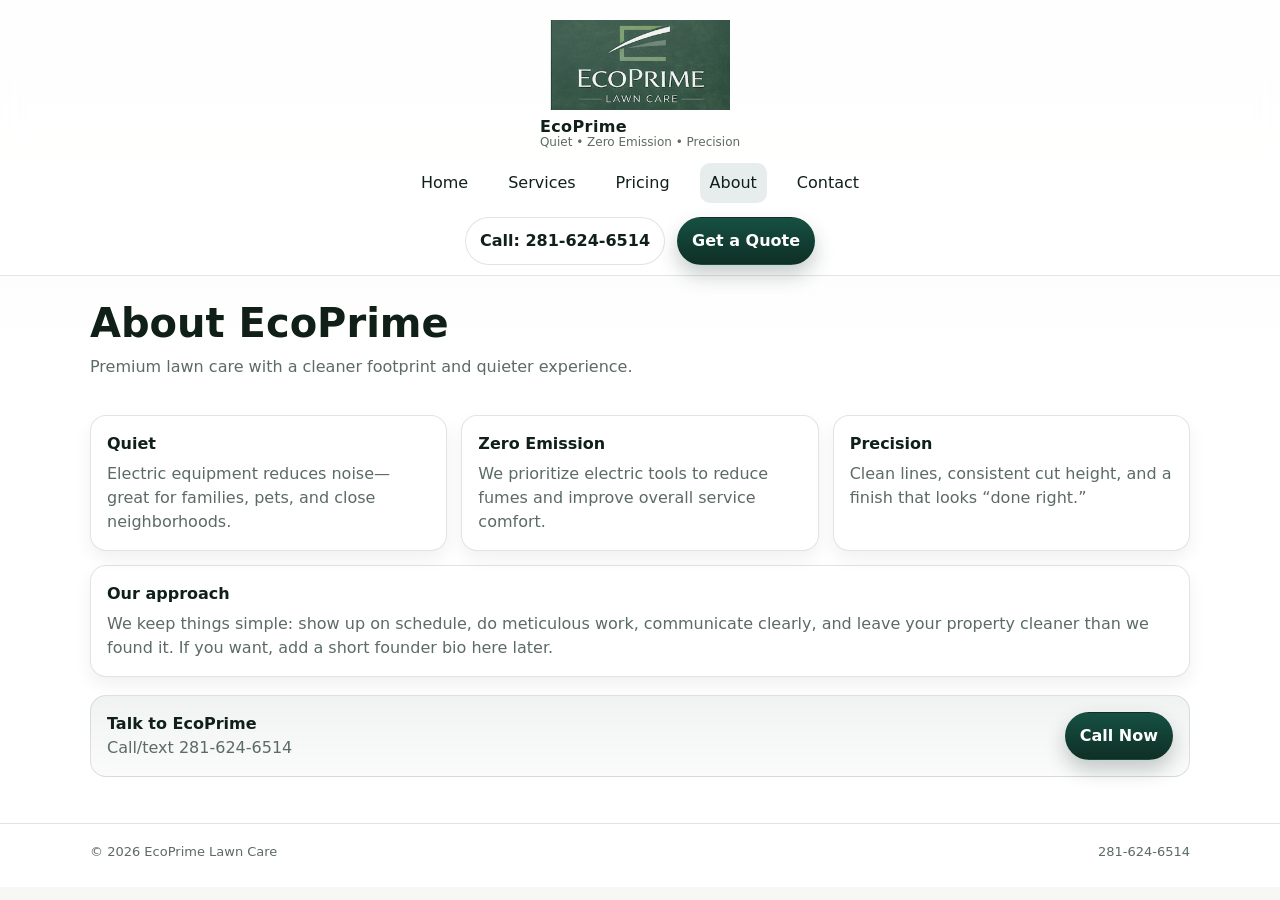
<file: about.html>
<!doctype html>
<html lang="en">
<head>
  <meta charset="utf-8" />
  <meta name="viewport" content="width=device-width,initial-scale=1" />
  <title>About | EcoPrime Lawn Care</title>
  <meta name="description" content="About EcoPrime Lawn Care: quiet, zero-emission lawn care focused on precision." />
  <link rel="stylesheet" href="assets/css/styles.css" />
</head>
<body>
  <a class="skip-link" href="#main">Skip to content</a>

  <header class="site-header">
    <div class="container navbar">
      <a class="brand" href="index.html">
        <img src="assets/img/ecoprime_logo_darkgreen.png" alt="EcoPrime Lawn Care logo" />
        <div class="brand-text">
          <strong>EcoPrime</strong>
          <span>Quiet • Zero Emission • Precision</span>
        </div>
      </a>

      <nav class="nav-links" aria-label="Primary">
        <a data-nav href="index.html">Home</a>
        <a data-nav href="services.html">Services</a>
        <a data-nav href="pricing.html">Pricing</a>
        <a data-nav href="about.html">About</a>
        <a data-nav href="contact.html">Contact</a>
      </nav>

      <div class="nav-cta">
        <a class="btn btn-ghost" href="tel:12816246514">Call: 281-624-6514</a>
        <a class="btn btn-primary" href="contact.html">Get a Quote</a>
      </div>
    </div>
  </header>

  <main id="main">
    <section class="page-title">
      <div class="container">
        <h1>About EcoPrime</h1>
        <p>Premium lawn care with a cleaner footprint and quieter experience.</p>
      </div>
    </section>

    <section class="section">
      <div class="container grid-3">
        <div class="card">
          <h3>Quiet</h3>
          <p>Electric equipment reduces noise—great for families, pets, and close neighborhoods.</p>
        </div>
        <div class="card">
          <h3>Zero Emission</h3>
          <p>We prioritize electric tools to reduce fumes and improve overall service comfort.</p>
        </div>
        <div class="card">
          <h3>Precision</h3>
          <p>Clean lines, consistent cut height, and a finish that looks “done right.”</p>
        </div>
      </div>

      <div class="container">
        <div class="card" style="margin-top:14px;">
          <h3>Our approach</h3>
          <p>
            We keep things simple: show up on schedule, do meticulous work, communicate clearly, and leave your property cleaner than we found it.
            If you want, add a short founder bio here later.
          </p>
        </div>

        <div class="callout">
          <div>
            <div style="font-weight:700;">Talk to EcoPrime</div>
            <div style="color:var(--muted);">Call/text 281-624-6514</div>
          </div>
          <a class="btn btn-primary" href="tel:12816246514">Call Now</a>
        </div>
      </div>
    </section>
  </main>

  <footer class="footer">
    <div class="container" style="display:flex;justify-content:space-between;gap:12px;flex-wrap:wrap;">
      <div>© <span id="y"></span> EcoPrime Lawn Care</div>
      <div><a href="tel:12816246514">281-624-6514</a></div>
    </div>
  </footer>

  <script src="assets/js/main.js"></script>
  <script>document.getElementById("y").textContent = new Date().getFullYear();</script>
</body>
</html>
</file>
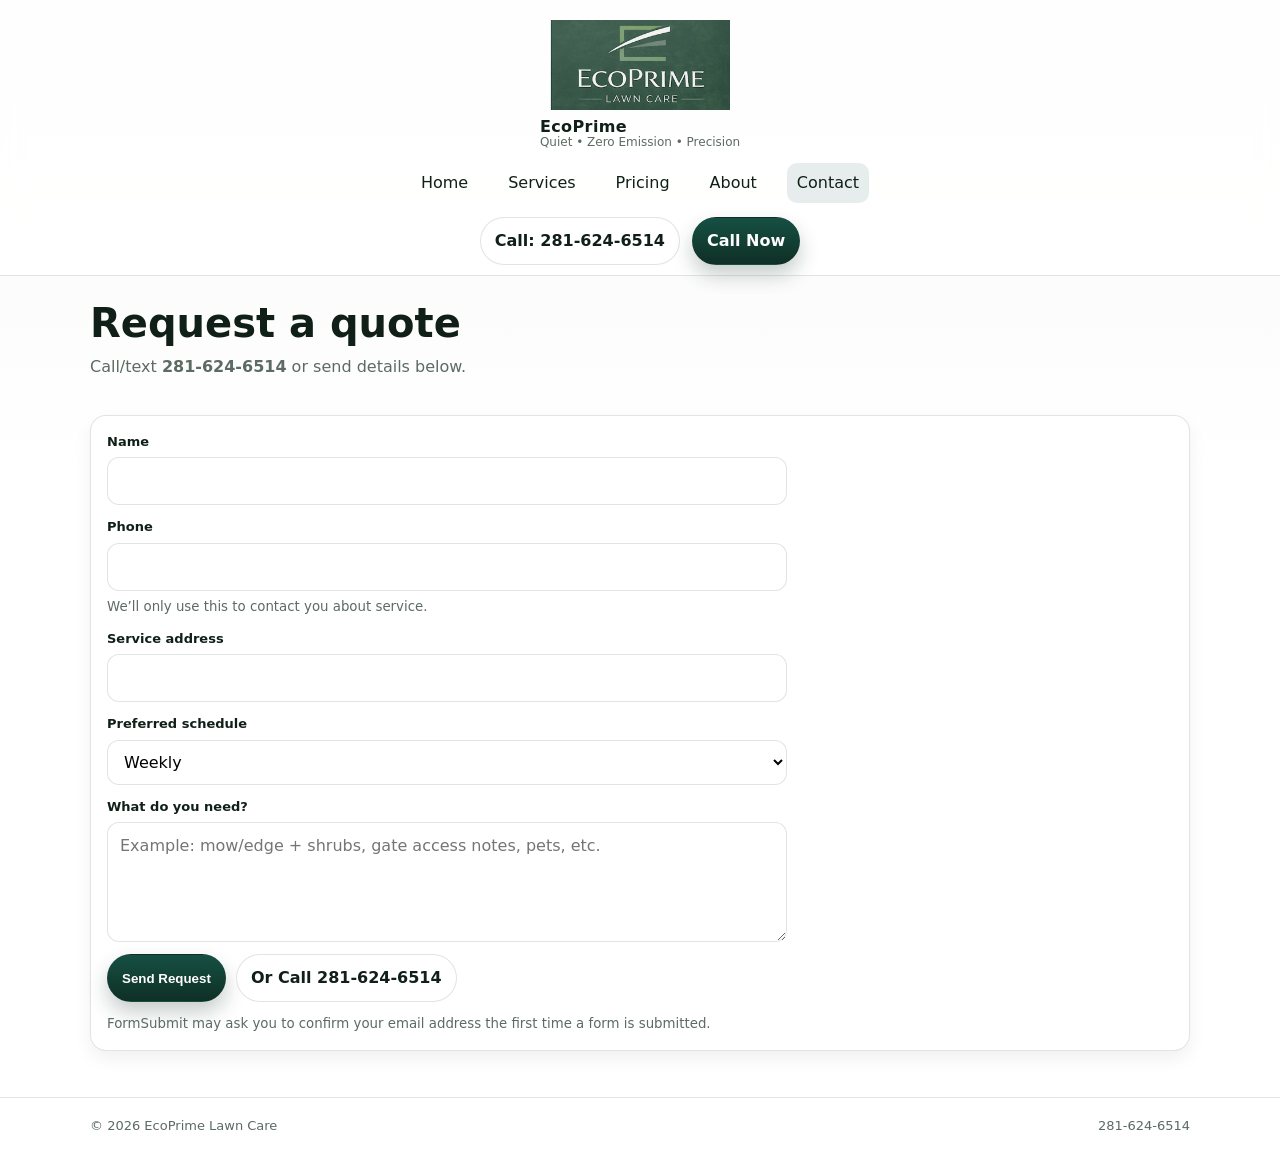
<file: contact.html>
<!doctype html>
<html lang="en">
<head>
  <meta charset="utf-8" />
  <meta name="viewport" content="width=device-width,initial-scale=1" />
  <title>Contact | EcoPrime Lawn Care</title>
  <meta name="description" content="Request a quote from EcoPrime Lawn Care. Call/text 281-624-6514." />
  <link rel="stylesheet" href="assets/css/styles.css" />
</head>
<body>
  <a class="skip-link" href="#main">Skip to content</a>

  <header class="site-header">
    <div class="container navbar">
      <a class="brand" href="index.html">
        <img src="assets/img/ecoprime_logo_darkgreen.png" alt="EcoPrime Lawn Care logo" />
        <div class="brand-text">
          <strong>EcoPrime</strong>
          <span>Quiet • Zero Emission • Precision</span>
        </div>
      </a>

      <nav class="nav-links" aria-label="Primary">
        <a data-nav href="index.html">Home</a>
        <a data-nav href="services.html">Services</a>
        <a data-nav href="pricing.html">Pricing</a>
        <a data-nav href="about.html">About</a>
        <a data-nav href="contact.html">Contact</a>
      </nav>

      <div class="nav-cta">
        <a class="btn btn-ghost" href="tel:12816246514">Call: 281-624-6514</a>
        <a class="btn btn-primary" href="tel:12816246514">Call Now</a>
      </div>
    </div>
  </header>

  <main id="main">
    <section class="page-title">
      <div class="container">
        <h1>Request a quote</h1>
        <p>Call/text <b>281-624-6514</b> or send details below.</p>
      </div>
    </section>

    <section class="section">
      <div class="container">
        <div class="card">
          <form class="form"
                action="https://formsubmit.co/ecoprime@earthlink.net"
                method="POST">
            <input type="hidden" name="_subject" value="EcoPrime Quote Request" />
            <input type="hidden" name="_next" value="thank-you.html" />
            <input type="hidden" name="_captcha" value="true" />

            <div class="field">
              <label for="name">Name</label>
              <input id="name" name="name" autocomplete="name" required />
            </div>

            <div class="field">
              <label for="phone">Phone</label>
              <input id="phone" name="phone" inputmode="tel" autocomplete="tel" required />
              <small>We’ll only use this to contact you about service.</small>
            </div>

            <div class="field">
              <label for="address">Service address</label>
              <input id="address" name="address" autocomplete="street-address" required />
            </div>

            <div class="field">
              <label for="schedule">Preferred schedule</label>
              <select id="schedule" name="schedule">
                <option>Weekly</option>
                <option>Bi-weekly</option>
                <option>One-time / Seasonal</option>
              </select>
            </div>

            <div class="field">
              <label for="message">What do you need?</label>
              <textarea id="message" name="message" placeholder="Example: mow/edge + shrubs, gate access notes, pets, etc." required></textarea>
            </div>

            <div style="display:flex;gap:10px;flex-wrap:wrap;">
              <button class="btn btn-primary" type="submit">Send Request</button>
              <a class="btn btn-ghost" href="tel:12816246514">Or Call 281-624-6514</a>
            </div>

            <small>
              FormSubmit may ask you to confirm your email address the first time a form is submitted.
            </small>
          </form>
        </div>
      </div>
    </section>
  </main>

  <footer class="footer">
    <div class="container" style="display:flex;justify-content:space-between;gap:12px;flex-wrap:wrap;">
      <div>© <span id="y"></span> EcoPrime Lawn Care</div>
      <div><a href="tel:12816246514">281-624-6514</a></div>
    </div>
  </footer>

  <script src="assets/js/main.js"></script>
  <script>document.getElementById("y").textContent = new Date().getFullYear();</script>
</body>
</html>
</file>
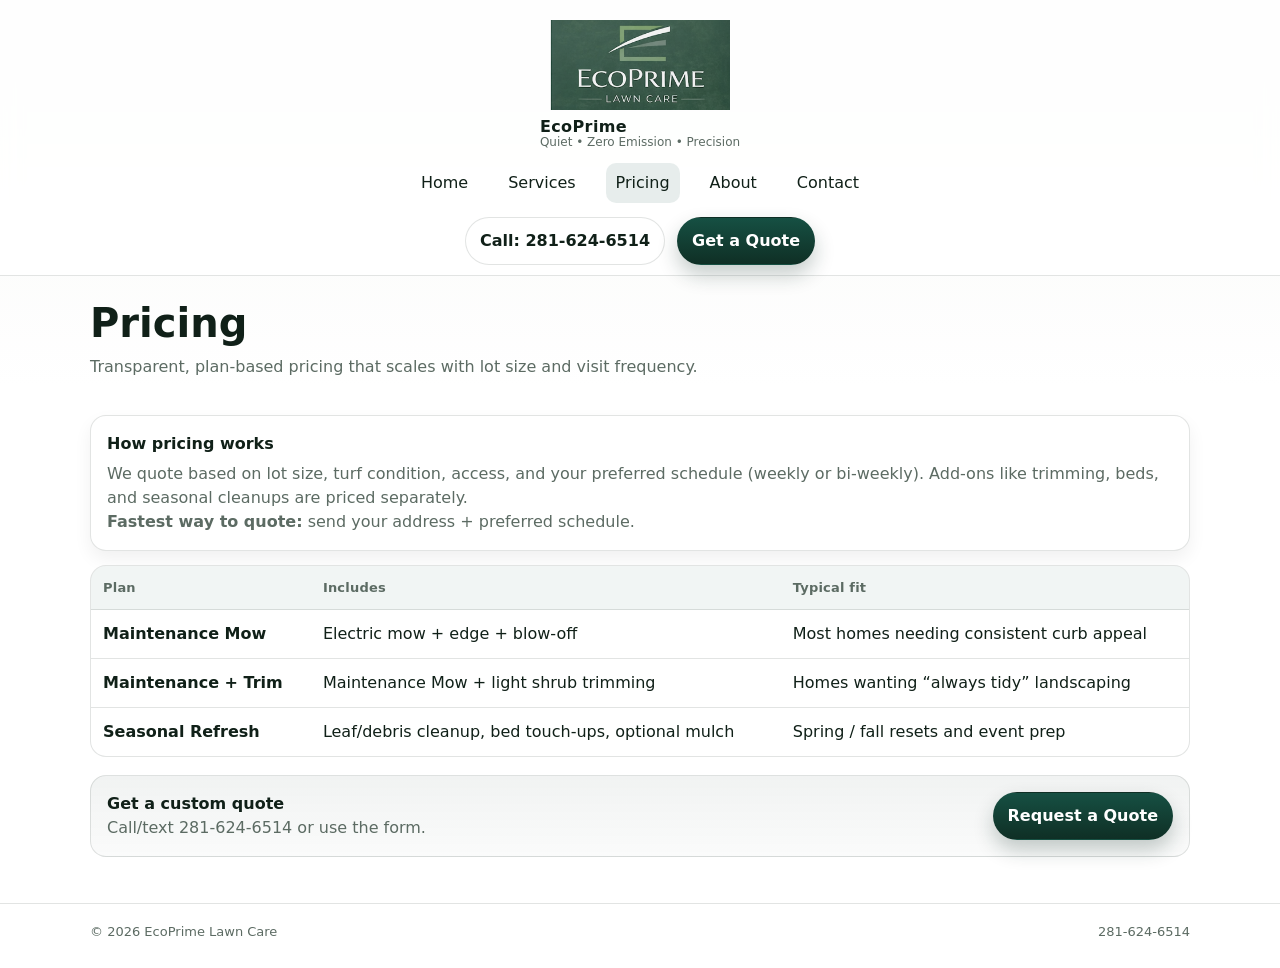
<file: pricing.html>
<!doctype html>
<html lang="en">
<head>
  <meta charset="utf-8" />
  <meta name="viewport" content="width=device-width,initial-scale=1" />
  <title>Pricing | EcoPrime Lawn Care</title>
  <meta name="description" content="Simple EcoPrime pricing guidance. Request a quote at 281-624-6514." />
  <link rel="stylesheet" href="assets/css/styles.css" />
</head>
<body>
  <a class="skip-link" href="#main">Skip to content</a>

  <header class="site-header">
    <div class="container navbar">
      <a class="brand" href="index.html">
        <img src="assets/img/ecoprime_logo_darkgreen.png" alt="EcoPrime Lawn Care logo" />
        <div class="brand-text">
          <strong>EcoPrime</strong>
          <span>Quiet • Zero Emission • Precision</span>
        </div>
      </a>

      <nav class="nav-links" aria-label="Primary">
        <a data-nav href="index.html">Home</a>
        <a data-nav href="services.html">Services</a>
        <a data-nav href="pricing.html">Pricing</a>
        <a data-nav href="about.html">About</a>
        <a data-nav href="contact.html">Contact</a>
      </nav>

      <div class="nav-cta">
        <a class="btn btn-ghost" href="tel:12816246514">Call: 281-624-6514</a>
        <a class="btn btn-primary" href="contact.html">Get a Quote</a>
      </div>
    </div>
  </header>

  <main id="main">
    <section class="page-title">
      <div class="container">
        <h1>Pricing</h1>
        <p>Transparent, plan-based pricing that scales with lot size and visit frequency.</p>
      </div>
    </section>

    <section class="section">
      <div class="container">
        <div class="card">
          <h3>How pricing works</h3>
          <p>
            We quote based on lot size, turf condition, access, and your preferred schedule (weekly or bi-weekly).
            Add-ons like trimming, beds, and seasonal cleanups are priced separately.
          </p>
          <p><b>Fastest way to quote:</b> send your address + preferred schedule.</p>
        </div>

        <div style="height:14px;"></div>

        <table class="table" aria-label="Example pricing table">
          <thead>
            <tr>
              <th>Plan</th>
              <th>Includes</th>
              <th>Typical fit</th>
            </tr>
          </thead>
          <tbody>
            <tr>
              <td><b>Maintenance Mow</b></td>
              <td>Electric mow + edge + blow-off</td>
              <td>Most homes needing consistent curb appeal</td>
            </tr>
            <tr>
              <td><b>Maintenance + Trim</b></td>
              <td>Maintenance Mow + light shrub trimming</td>
              <td>Homes wanting “always tidy” landscaping</td>
            </tr>
            <tr>
              <td><b>Seasonal Refresh</b></td>
              <td>Leaf/debris cleanup, bed touch-ups, optional mulch</td>
              <td>Spring / fall resets and event prep</td>
            </tr>
          </tbody>
        </table>

        <div class="callout">
          <div>
            <div style="font-weight:700;">Get a custom quote</div>
            <div style="color:var(--muted);">Call/text 281-624-6514 or use the form.</div>
          </div>
          <a class="btn btn-primary" href="contact.html">Request a Quote</a>
        </div>
      </div>
    </section>
  </main>

  <footer class="footer">
    <div class="container" style="display:flex;justify-content:space-between;gap:12px;flex-wrap:wrap;">
      <div>© <span id="y"></span> EcoPrime Lawn Care</div>
      <div><a href="tel:12816246514">281-624-6514</a></div>
    </div>
  </footer>

  <script src="assets/js/main.js"></script>
  <script>document.getElementById("y").textContent = new Date().getFullYear();</script>
</body>
</html>
</file>
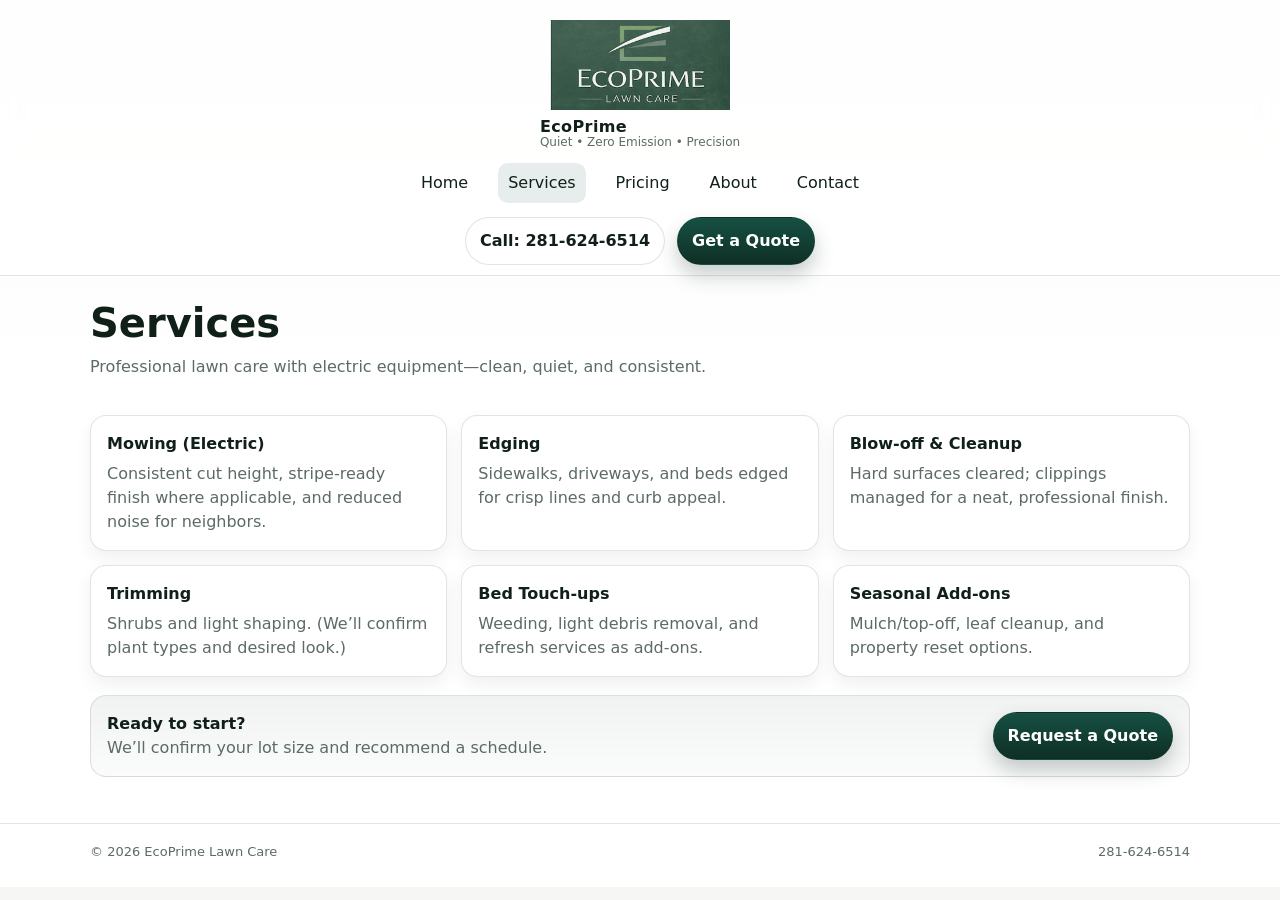
<file: services.html>
<!doctype html>
<html lang="en">
<head>
  <meta charset="utf-8" />
  <meta name="viewport" content="width=device-width,initial-scale=1" />
  <title>Services | EcoPrime Lawn Care</title>
  <meta name="description" content="EcoPrime services: electric mowing, edging, trimming, cleanup, and seasonal add-ons. Call 281-624-6514." />
  <link rel="stylesheet" href="assets/css/styles.css" />
</head>
<body>
  <a class="skip-link" href="#main">Skip to content</a>

  <header class="site-header">
    <div class="container navbar">
      <a class="brand" href="index.html">
        <img src="assets/img/ecoprime_logo_darkgreen.png" alt="EcoPrime Lawn Care logo" />
        <div class="brand-text">
          <strong>EcoPrime</strong>
          <span>Quiet • Zero Emission • Precision</span>
        </div>
      </a>

      <nav class="nav-links" aria-label="Primary">
        <a data-nav href="index.html">Home</a>
        <a data-nav href="services.html">Services</a>
        <a data-nav href="pricing.html">Pricing</a>
        <a data-nav href="about.html">About</a>
        <a data-nav href="contact.html">Contact</a>
      </nav>

      <div class="nav-cta">
        <a class="btn btn-ghost" href="tel:12816246514">Call: 281-624-6514</a>
        <a class="btn btn-primary" href="contact.html">Get a Quote</a>
      </div>
    </div>
  </header>

  <main id="main">
    <section class="page-title">
      <div class="container">
        <h1>Services</h1>
        <p>Professional lawn care with electric equipment—clean, quiet, and consistent.</p>
      </div>
    </section>

    <section class="section">
      <div class="container grid-3">
        <div class="card">
          <h3>Mowing (Electric)</h3>
          <p>Consistent cut height, stripe-ready finish where applicable, and reduced noise for neighbors.</p>
        </div>
        <div class="card">
          <h3>Edging</h3>
          <p>Sidewalks, driveways, and beds edged for crisp lines and curb appeal.</p>
        </div>
        <div class="card">
          <h3>Blow-off & Cleanup</h3>
          <p>Hard surfaces cleared; clippings managed for a neat, professional finish.</p>
        </div>
        <div class="card">
          <h3>Trimming</h3>
          <p>Shrubs and light shaping. (We’ll confirm plant types and desired look.)</p>
        </div>
        <div class="card">
          <h3>Bed Touch-ups</h3>
          <p>Weeding, light debris removal, and refresh services as add-ons.</p>
        </div>
        <div class="card">
          <h3>Seasonal Add-ons</h3>
          <p>Mulch/top-off, leaf cleanup, and property reset options.</p>
        </div>
      </div>

      <div class="container">
        <div class="callout">
          <div>
            <div style="font-weight:700;">Ready to start?</div>
            <div style="color:var(--muted);">We’ll confirm your lot size and recommend a schedule.</div>
          </div>
          <a class="btn btn-primary" href="contact.html">Request a Quote</a>
        </div>
      </div>
    </section>
  </main>

  <footer class="footer">
    <div class="container" style="display:flex;justify-content:space-between;gap:12px;flex-wrap:wrap;">
      <div>© <span id="y"></span> EcoPrime Lawn Care</div>
      <div><a href="tel:12816246514">281-624-6514</a></div>
    </div>
  </footer>

  <script src="assets/js/main.js"></script>
  <script>document.getElementById("y").textContent = new Date().getFullYear();</script>
</body>
</html>
</file>
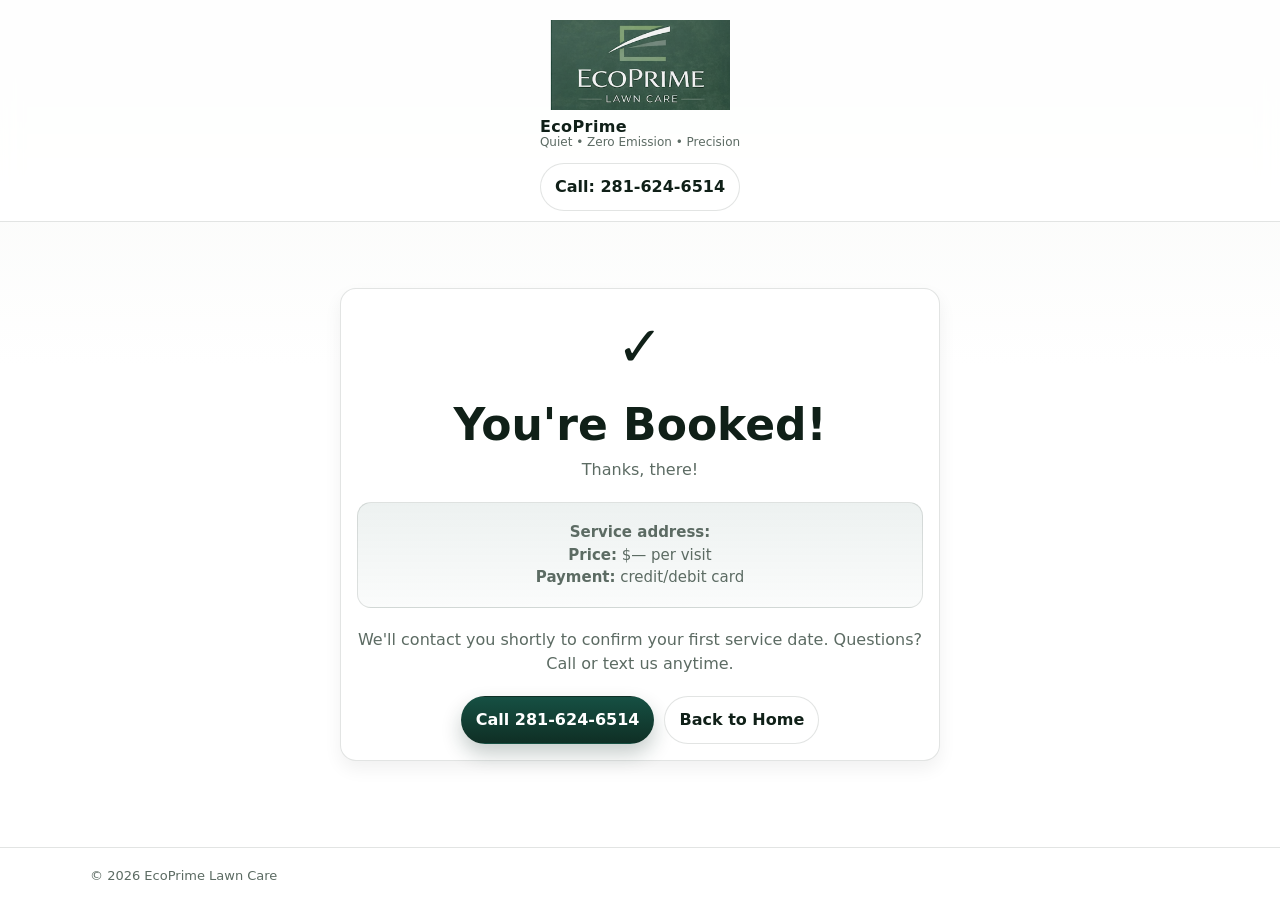
<file: thank-you.html>
<!doctype html>
<html lang="en">
<head>
  <meta charset="utf-8" />
  <meta name="viewport" content="width=device-width,initial-scale=1" />
  <title>Booking Confirmed | EcoPrime Lawn Care</title>
  <link rel="stylesheet" href="assets/css/styles.css" />
</head>
<body>
  <header class="site-header">
    <div class="container navbar">
      <a class="brand" href="index.html">
        <img src="assets/img/ecoprime_logo_darkgreen.png" alt="EcoPrime Lawn Care logo" />
        <div class="brand-text">
          <strong>EcoPrime</strong>
          <span>Quiet • Zero Emission • Precision</span>
        </div>
      </a>
      <div class="nav-cta">
        <a class="btn btn-ghost" href="tel:12816246514">Call: 281-624-6514</a>
      </div>
    </div>
  </header>

  <main id="main" class="section">
    <div class="container">
      <div class="confirm-card card">
        <div class="confirm-icon">✓</div>
        <h1 style="margin-top:0;">You're Booked!</h1>

        <p id="confirm-name" style="color:var(--muted);"></p>

        <div class="confirm-detail" id="confirm-detail"></div>

        <p style="color:var(--muted);margin-top:18px;">
          We'll contact you shortly to confirm your first service date.
          Questions? Call or text us anytime.
        </p>

        <div class="hero-actions" style="justify-content:center;margin-top:20px;">
          <a class="btn btn-primary" href="tel:12816246514">Call 281-624-6514</a>
          <a class="btn btn-ghost" href="index.html">Back to Home</a>
        </div>
      </div>
    </div>
  </main>

  <footer class="footer">
    <div class="container">© <span id="y"></span> EcoPrime Lawn Care</div>
  </footer>

  <script>
    document.getElementById("y").textContent = new Date().getFullYear();

    var p       = new URLSearchParams(location.search);
    var method  = p.get('method')  || 'card';
    var name    = p.get('name')    || 'there';
    var phone   = p.get('phone')   || '';
    var email   = p.get('email')   || '';
    var address = p.get('address') || '';
    var price   = parseFloat(p.get('price') || '0');
    var notify  = p.get('notify')  || 'both';

    if (p.get('redirect_status') === 'succeeded') {
      fetch('/api/notify-booking', {
        method: 'POST',
        headers: { 'Content-Type': 'application/json' },
        body: JSON.stringify({ name: name, phone: phone, email: email, address: address, price: price, notify: notify }),
      })
      .then(function(r) { return r.json(); })
      .then(function(d) { console.log('notify-booking response:', JSON.stringify(d)); })
      .catch(function(e) { console.error('notify-booking error:', e); });
    }

    document.getElementById('confirm-name').textContent = 'Thanks, ' + name + '!';

    var methodLabel = method === 'paypal' ? 'PayPal'
                    : method === 'card'   ? 'credit/debit card'
                    : 'pending — we will contact you';
    var detail = document.getElementById('confirm-detail');
    detail.innerHTML =
      '<strong>Service address:</strong> ' + address + '<br>' +
      '<strong>Price:</strong> $' + (price ? price.toFixed(2) : '—') + ' per visit<br>' +
      '<strong>Payment:</strong> ' + methodLabel;
  </script>
</body>
</html>
</file>
<file: assets/css/styles.css>
/* EcoPrime Lawn Care - simple, clean, responsive */

:root{
  --green-900:#0f2f25;
  --green-800:#124034;
  --green-700:#165043;
  --green-200:#cfe3d8;
  --sand-50:#f6f7f5;
  --text:#102018;
  --muted:#5c6b63;
  --card:#ffffff;
  --border: rgba(16,32,24,0.12);
  --shadow: 0 10px 24px rgba(0,0,0,0.08);
  --radius: 16px;
  --max: 1100px;
}

*{ box-sizing:border-box; }
html,body{ margin:0; padding:0; }
body{
  font-family: system-ui, -apple-system, Segoe UI, Roboto, Helvetica, Arial, "Apple Color Emoji","Segoe UI Emoji";
  color: var(--text);
  background: linear-gradient(180deg, var(--sand-50), #ffffff 40%);
  line-height: 1.5;
}

a{ color: inherit; text-decoration: none; }
a:hover{ text-decoration: underline; }

.container{
  width: min(var(--max), calc(100% - 32px));
  margin: 0 auto;
}

.skip-link{
  position:absolute; left:-999px; top:auto; width:1px; height:1px; overflow:hidden;
}
.skip-link:focus{
  left:16px; top:16px; width:auto; height:auto;
  background:#fff; padding:10px 12px; border-radius:10px; box-shadow:var(--shadow);
  z-index:9999;
}

header.site-header{
  position: sticky;
  top: 0;
  z-index: 50;
  background: rgba(255,255,255,0.85);
  backdrop-filter: blur(10px);
  border-bottom: 1px solid var(--border);
}

.navbar{
  display:flex;
  flex-direction:column;
  align-items:center;
  padding: 20px 0 10px;
  gap: 14px;
}

.brand{
  display:flex;
  flex-direction:column;
  align-items:center;
  gap: 8px;
}

.brand img{
  height: 90px;   /* makes it prominent */
  width: auto;
  display:block;
}

.brand .brand-text{
  display:flex;
  flex-direction:column;
  line-height:1.1;
}
.brand .brand-text strong{
  letter-spacing: 0.4px;
}
.brand .brand-text span{
  font-size: 12px;
  color: var(--muted);
}

.nav-links{
  display:flex;
  align-items:center;
  gap: 20px;
  flex-wrap: wrap;
  justify-content:center;
}
.nav-links a{
  padding: 8px 10px;
  border-radius: 10px;
}
.nav-links a.active{
  background: rgba(22,80,67,0.10);
}
.nav-cta{
  display:flex;
  align-items:center;
  gap: 12px;
  justify-content:center;
}

.btn{
  display:inline-flex;
  align-items:center;
  justify-content:center;
  gap:10px;
  padding: 11px 14px;
  border-radius: 999px;
  border: 1px solid transparent;
  font-weight: 650;
  cursor: pointer;
  transition: transform .08s ease, box-shadow .12s ease, background .12s ease;
  white-space: nowrap;
}
.btn:active{ transform: translateY(1px); }

.btn-primary{
  background: linear-gradient(180deg, var(--green-700), var(--green-900));
  color: #fff;
  box-shadow: 0 10px 20px rgba(15,47,37,0.24);
}
.btn-primary:hover{ text-decoration:none; }

.btn-ghost{
  background: #fff;
  border-color: var(--border);
}
.btn-ghost:hover{ text-decoration:none; }

.hero{
  padding: 44px 0 26px;
}
.hero-grid{
  display:grid;
  grid-template-columns: 1.15fr 0.85fr;
  gap: 22px;
  align-items: stretch;
}
.hero-card{
  background: var(--card);
  border: 1px solid var(--border);
  border-radius: var(--radius);
  box-shadow: var(--shadow);
  padding: 22px;
}
.kicker{
  display:inline-flex;
  gap:8px;
  align-items:center;
  padding: 7px 10px;
  border-radius: 999px;
  background: rgba(22,80,67,0.10);
  color: var(--green-900);
  font-weight: 650;
  font-size: 13px;
  letter-spacing: .2px;
}
h1{
  margin: 14px 0 10px;
  font-size: clamp(30px, 4vw, 44px);
  line-height: 1.08;
}
.lede{
  margin: 0 0 16px;
  color: var(--muted);
  font-size: 16px;
  max-width: 60ch;
}
.hero-actions{
  display:flex;
  gap: 10px;
  flex-wrap: wrap;
  margin-top: 8px;
}
.trust{
  margin-top: 16px;
  display:flex;
  gap: 18px;
  flex-wrap: wrap;
  color: var(--muted);
  font-size: 13px;
}
.trust b{ color: var(--text); }

.info-card{
  background: linear-gradient(180deg, rgba(18,64,52,0.08), rgba(18,64,52,0.02));
  border: 1px solid var(--border);
  border-radius: var(--radius);
  padding: 22px;
}
.info-card h2{
  margin: 0 0 10px;
  font-size: 18px;
}
.info-list{
  margin: 0;
  padding-left: 18px;
  color: var(--muted);
}
.info-list li{ margin: 8px 0; }

.section{
  padding: 26px 0;
}
.section h2{
  margin: 0 0 12px;
  font-size: 22px;
}
.section p{
  margin: 0 0 12px;
  color: var(--muted);
}

.grid-3{
  display:grid;
  grid-template-columns: repeat(3, 1fr);
  gap: 14px;
}
.card{
  background: var(--card);
  border: 1px solid var(--border);
  border-radius: var(--radius);
  padding: 16px;
  box-shadow: 0 8px 18px rgba(0,0,0,0.06);
}
.card h3{ margin: 0 0 6px; font-size: 16px; }
.card p{ margin: 0; color: var(--muted); }

.callout{
  margin-top: 18px;
  background: linear-gradient(180deg, rgba(15,47,37,0.06), rgba(15,47,37,0.02));
  border: 1px solid var(--border);
  border-radius: var(--radius);
  padding: 16px;
  display:flex;
  align-items:center;
  justify-content:space-between;
  gap: 12px;
  flex-wrap: wrap;
}

.page-title{
  padding: 26px 0 10px;
}
.page-title h1{
  margin: 0 0 10px;
  font-size: clamp(28px, 3.6vw, 40px);
}
.page-title p{
  margin: 0;
  color: var(--muted);
}

.table{
  width:100%;
  border-collapse: separate;
  border-spacing: 0;
  overflow:hidden;
  border:1px solid var(--border);
  border-radius: var(--radius);
  background:#fff;
}
.table th, .table td{
  padding: 12px 12px;
  border-bottom:1px solid var(--border);
  text-align:left;
  vertical-align:top;
}
.table th{
  background: rgba(22,80,67,0.06);
  font-size: 13px;
  color: var(--muted);
  letter-spacing: .2px;
}
.table tr:last-child td{ border-bottom:0; }

.form{
  display:grid;
  gap: 12px;
  max-width: 680px;
}
.field{
  display:grid;
  gap: 6px;
}
label{
  font-weight: 650;
  font-size: 13px;
}
input, textarea, select{
  font: inherit;
  padding: 11px 12px;
  border: 1px solid var(--border);
  border-radius: 12px;
  background:#fff;
}
textarea{ min-height: 120px; resize: vertical; }
small{ color: var(--muted); }

.footer{
  margin-top: 20px;
  padding: 18px 0 26px;
  border-top: 1px solid var(--border);
  color: var(--muted);
  font-size: 13px;
}
.footer a{ color: var(--muted); }

.badge{
  display:inline-flex;
  align-items:center;
  border:1px solid var(--border);
  border-radius: 999px;
  padding: 6px 10px;
  gap: 8px;
  background:#fff;
}

/* Mobile */
@media (max-width: 860px){
  .hero-grid{ grid-template-columns: 1fr; }
  .grid-3{ grid-template-columns: 1fr; }
  .nav-links{ display:none; }
}

/* Print friendly basics */
@media print{
  header.site-header, .btn, .nav-links, .nav-cta{ display:none !important; }
  body{ background:#fff; }
  .card, .hero-card{ box-shadow:none; }
}

/* ===== FULL WIDTH HERO ===== */

.hero-full{
  position: relative;
  min-height: 85vh;
  display: flex;
  align-items: center;
  justify-content: center;
  text-align: center;
  color: white;
  overflow: hidden;
  background: linear-gradient(180deg, #165043 0%, #124034 100%);
}

/* Logo watermark background */
.hero-full::before{
  content: "";
  position: absolute;
  inset: 0;
  background-image: url("../img/ecoprime-logo.png"); /* adjust if svg */
  background-repeat: no-repeat;
  background-position: center;
  background-size: 200%;
  opacity: 0.08;   /* watermark effect */
  pointer-events: none;
}

/* Dark overlay for contrast */
.hero-overlay{
  position: absolute;
  inset: 0;
  background: rgba(0,0,0,0.25);
}

/* Hero content */
.hero-content{
  position: relative;
  z-index: 2;
  max-width: 800px;
}

.hero-full h1{
  font-size: clamp(36px, 5vw, 56px);
  margin-bottom: 18px;
  font-weight: 700;
  letter-spacing: 0.5px;
}

.hero-full .lede{
  font-size: 20px;
  margin-bottom: 28px;
  color: rgba(255,255,255,0.85);
}

/* Make buttons look good on dark */
.hero-full .btn-ghost{
  background: rgba(255,255,255,0.12);
  border: 1px solid rgba(255,255,255,0.4);
  color: white;
}
.hero-full .btn-ghost:hover{
  background: rgba(255,255,255,0.2);
}

/* ===== Lead-focused homepage hero ===== */

.lead-hero{
  min-height: 88vh;
  padding: 70px 0;
  background: linear-gradient(180deg, #165043 0%, #0f2f25 100%);
  color: white;
}

.lead-hero::before{
  content: "";
  position: absolute;
  inset: 0;
  background-image: url("../img/ecoprime-logo.png");
  background-repeat: no-repeat;
  background-position: center;
  background-size: 170%;
  opacity: 0.06;
  pointer-events: none;
}

.lead-hero-grid{
  position: relative;
  z-index: 2;
  display: grid;
  grid-template-columns: 1.1fr 0.9fr;
  gap: 36px;
  align-items: center;
}

.lead-copy{
  text-align: left;
}

.lead-copy h1{
  font-size: clamp(38px, 5vw, 62px);
  line-height: 1.02;
  margin: 16px 0;
  max-width: 760px;
}

.lead-copy .lede{
  font-size: 20px;
  color: rgba(255,255,255,0.88);
  max-width: 680px;
}

.lead-hero .kicker{
  background: rgba(255,255,255,0.14);
  color: white;
}

.lead-hero .badge{
  background: rgba(255,255,255,0.12);
  color: white;
  border-color: rgba(255,255,255,0.25);
}

.lead-hero .badge b{
  color: white;
}

.lead-hero .btn-ghost{
  background: rgba(255,255,255,0.12);
  border-color: rgba(255,255,255,0.45);
  color: white;
}

.lead-form-card{
  background: white;
  color: var(--text);
  border-radius: 18px;
  padding: 18px;                /* reduced from 24px */
  max-width: 380px;             /* NEW: makes it narrower */
  margin-left: auto;            /* keeps alignment nice */
  box-shadow: 0 14px 28px rgba(0,0,0,0.22);
}

.lead-form-card h2{
  margin: 0 0 6px;
  font-size: 26px;
}

.lead-form-card p{
  color: var(--muted);
  margin-bottom: 18px;
}

.lead-form-card form{
  display: grid;
  gap: 8px;
}

.lead-form-card input,
.lead-form-card textarea{
  width: 100%;
}

.lead-form-card textarea{
  min-height: 110px;
}

.lead-form-card button{
  width: 100%;
  margin-top: 8px;
}

.lead-form-card small{
  display: block;
  margin-top: 12px;
  color: var(--muted);
}

@media (max-width: 860px){
  .lead-hero-grid{
    grid-template-columns: 1fr;
  }

  .lead-copy{
    text-align: center;
  }

  .lead-copy h1,
  .lead-copy .lede{
    margin-left: auto;
    margin-right: auto;
  }

  .lead-hero .hero-actions,
  .lead-hero .trust{
    justify-content: center;
  }
}

/* ===== Quote result (estimate.html) ===== */
.quote-result{
  max-width: 720px;
  margin: 40px auto;
  text-align: center;
}

.quote-box{
  margin: 24px auto;
  padding: 26px;
  border-radius: 22px;
  background: linear-gradient(180deg, rgba(22,80,67,0.10), rgba(22,80,67,0.04));
  border: 1px solid var(--border);
}

.quote-label{
  font-size: 14px;
  color: var(--muted);
  text-transform: uppercase;
  letter-spacing: 1px;
  font-weight: 700;
}

.quote-price{
  font-size: clamp(44px, 7vw, 72px);
  line-height: 1;
  margin: 12px 0;
  color: var(--green-900);
  font-weight: 800;
}

.quote-note{
  color: var(--muted);
  max-width: 520px;
  margin: 0 auto;
}

/* ===== Payment page ===== */
.pay-tabs{
  display: flex;
  gap: 8px;
  margin: 18px 0 20px;
  border-bottom: 1px solid var(--border);
  padding-bottom: 14px;
}
.pay-tab{
  padding: 9px 20px;
  border-radius: 999px;
  border: 1px solid var(--border);
  background: #fff;
  cursor: pointer;
  font: inherit;
  font-weight: 600;
  font-size: 14px;
  color: var(--muted);
  transition: background .12s, color .12s;
}
.pay-tab.active{
  background: linear-gradient(180deg, var(--green-700), var(--green-900));
  color: #fff;
  border-color: transparent;
  box-shadow: 0 4px 12px rgba(15,47,37,0.22);
}
#payment-element{
  margin-top: 4px;
}
#payment-message{
  margin-top: 12px;
  padding: 12px 14px;
  border-radius: 10px;
  background: #fef2f2;
  border: 1px solid #fecaca;
  color: #b91c1c;
  font-size: 14px;
}
.pay-loading{
  text-align: center;
  color: var(--muted);
  padding: 32px 0;
  font-size: 15px;
}
#paypal-button-container{
  margin-top: 8px;
}

/* ===== Booking confirmation (thank-you.html) ===== */
.confirm-card{
  max-width: 600px;
  margin: 40px auto;
  text-align: center;
}
.confirm-icon{
  font-size: 56px;
  margin-bottom: 12px;
}
.confirm-detail{
  margin: 20px 0;
  padding: 18px;
  border-radius: 14px;
  background: linear-gradient(180deg, rgba(22,80,67,0.08), rgba(22,80,67,0.02));
  border: 1px solid var(--border);
  color: var(--muted);
  font-size: 15px;
}
</file>
